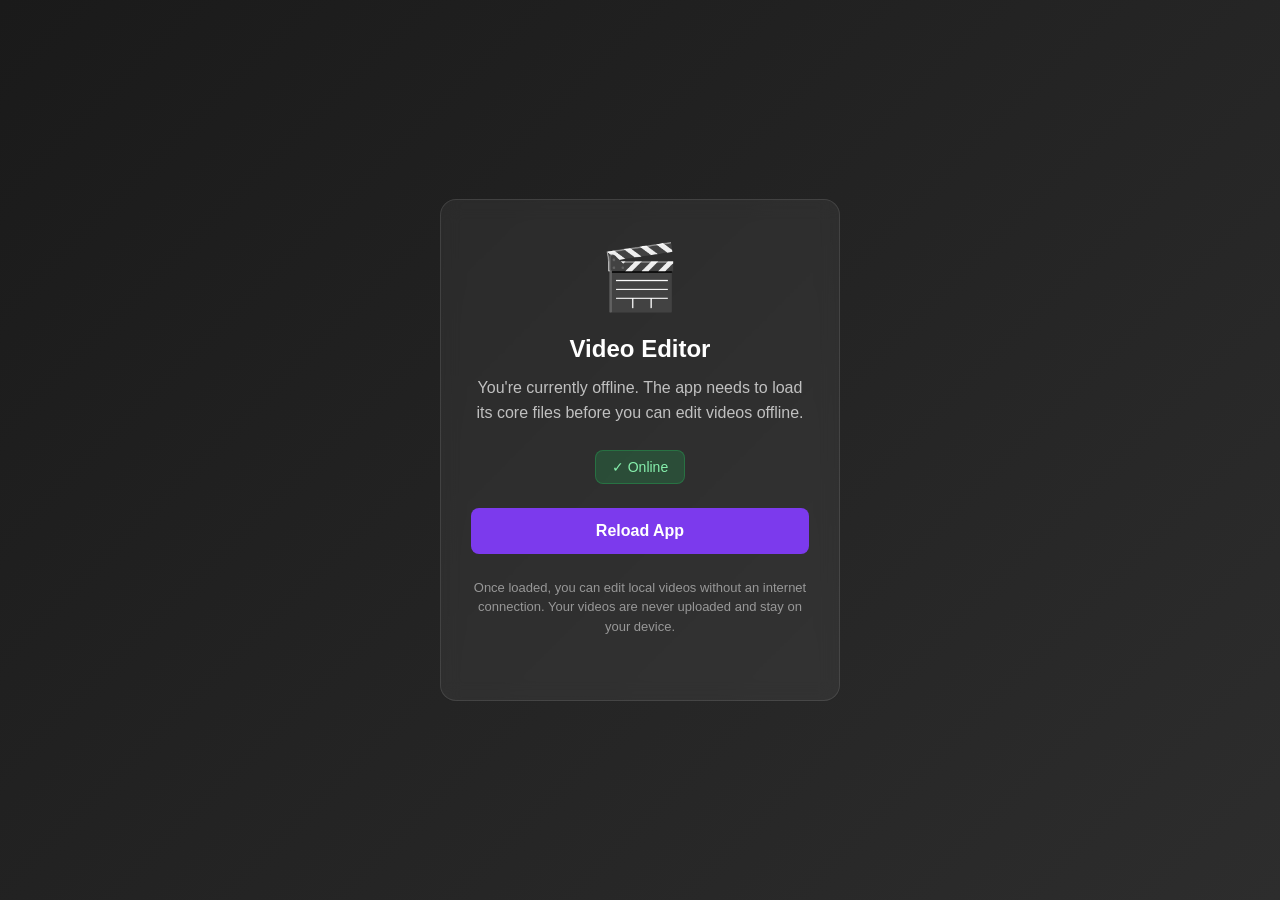
<file: src/frontend/public/offline.html>
<!DOCTYPE html>
<html lang="en">
<head>
    <meta charset="UTF-8">
    <meta name="viewport" content="width=device-width, initial-scale=1.0">
    <title>Video Editor - Offline</title>
    <style>
        * {
            margin: 0;
            padding: 0;
            box-sizing: border-box;
        }
        body {
            font-family: -apple-system, BlinkMacSystemFont, 'Segoe UI', Roboto, Oxygen, Ubuntu, Cantarell, sans-serif;
            background: linear-gradient(135deg, #1a1a1a 0%, #2d2d2d 100%);
            color: #ffffff;
            display: flex;
            align-items: center;
            justify-content: center;
            min-height: 100vh;
            padding: 20px;
        }
        .container {
            max-width: 400px;
            text-align: center;
            background: rgba(255, 255, 255, 0.05);
            backdrop-filter: blur(10px);
            border-radius: 16px;
            padding: 40px 30px;
            border: 1px solid rgba(255, 255, 255, 0.1);
        }
        .icon {
            font-size: 64px;
            margin-bottom: 20px;
        }
        h1 {
            font-size: 24px;
            margin-bottom: 12px;
            color: #ffffff;
        }
        p {
            font-size: 16px;
            line-height: 1.6;
            color: rgba(255, 255, 255, 0.7);
            margin-bottom: 24px;
        }
        .status {
            display: inline-block;
            padding: 8px 16px;
            background: rgba(239, 68, 68, 0.2);
            border: 1px solid rgba(239, 68, 68, 0.3);
            border-radius: 8px;
            font-size: 14px;
            color: #fca5a5;
            margin-bottom: 24px;
        }
        .status.online {
            background: rgba(34, 197, 94, 0.2);
            border-color: rgba(34, 197, 94, 0.3);
            color: #86efac;
        }
        button {
            background: #7c3aed;
            color: white;
            border: none;
            padding: 14px 32px;
            font-size: 16px;
            font-weight: 600;
            border-radius: 8px;
            cursor: pointer;
            transition: all 0.2s;
            width: 100%;
        }
        button:hover {
            background: #6d28d9;
            transform: translateY(-1px);
        }
        button:active {
            transform: translateY(0);
        }
        button:disabled {
            opacity: 0.5;
            cursor: not-allowed;
        }
        .note {
            margin-top: 24px;
            font-size: 13px;
            color: rgba(255, 255, 255, 0.5);
            line-height: 1.5;
        }
    </style>
</head>
<body>
    <div class="container">
        <div class="icon">🎬</div>
        <h1>Video Editor</h1>
        <p>You're currently offline. The app needs to load its core files before you can edit videos offline.</p>
        
        <div class="status" id="status">
            📡 Offline
        </div>
        
        <button id="retryBtn" onclick="location.reload()">
            Retry Connection
        </button>
        
        <p class="note">
            Once loaded, you can edit local videos without an internet connection. 
            Your videos are never uploaded and stay on your device.
        </p>
    </div>

    <script>
        // Monitor connection status
        function updateStatus() {
            const statusEl = document.getElementById('status');
            const retryBtn = document.getElementById('retryBtn');
            
            if (navigator.onLine) {
                statusEl.textContent = '✓ Online';
                statusEl.classList.add('online');
                retryBtn.textContent = 'Reload App';
                // Auto-reload when back online
                setTimeout(() => {
                    location.reload();
                }, 1000);
            } else {
                statusEl.textContent = '📡 Offline';
                statusEl.classList.remove('online');
                retryBtn.textContent = 'Retry Connection';
            }
        }

        // Check status on load
        updateStatus();

        // Listen for connection changes
        window.addEventListener('online', updateStatus);
        window.addEventListener('offline', updateStatus);

        // Periodic check
        setInterval(updateStatus, 3000);
    </script>
</body>
</html>
</file>
